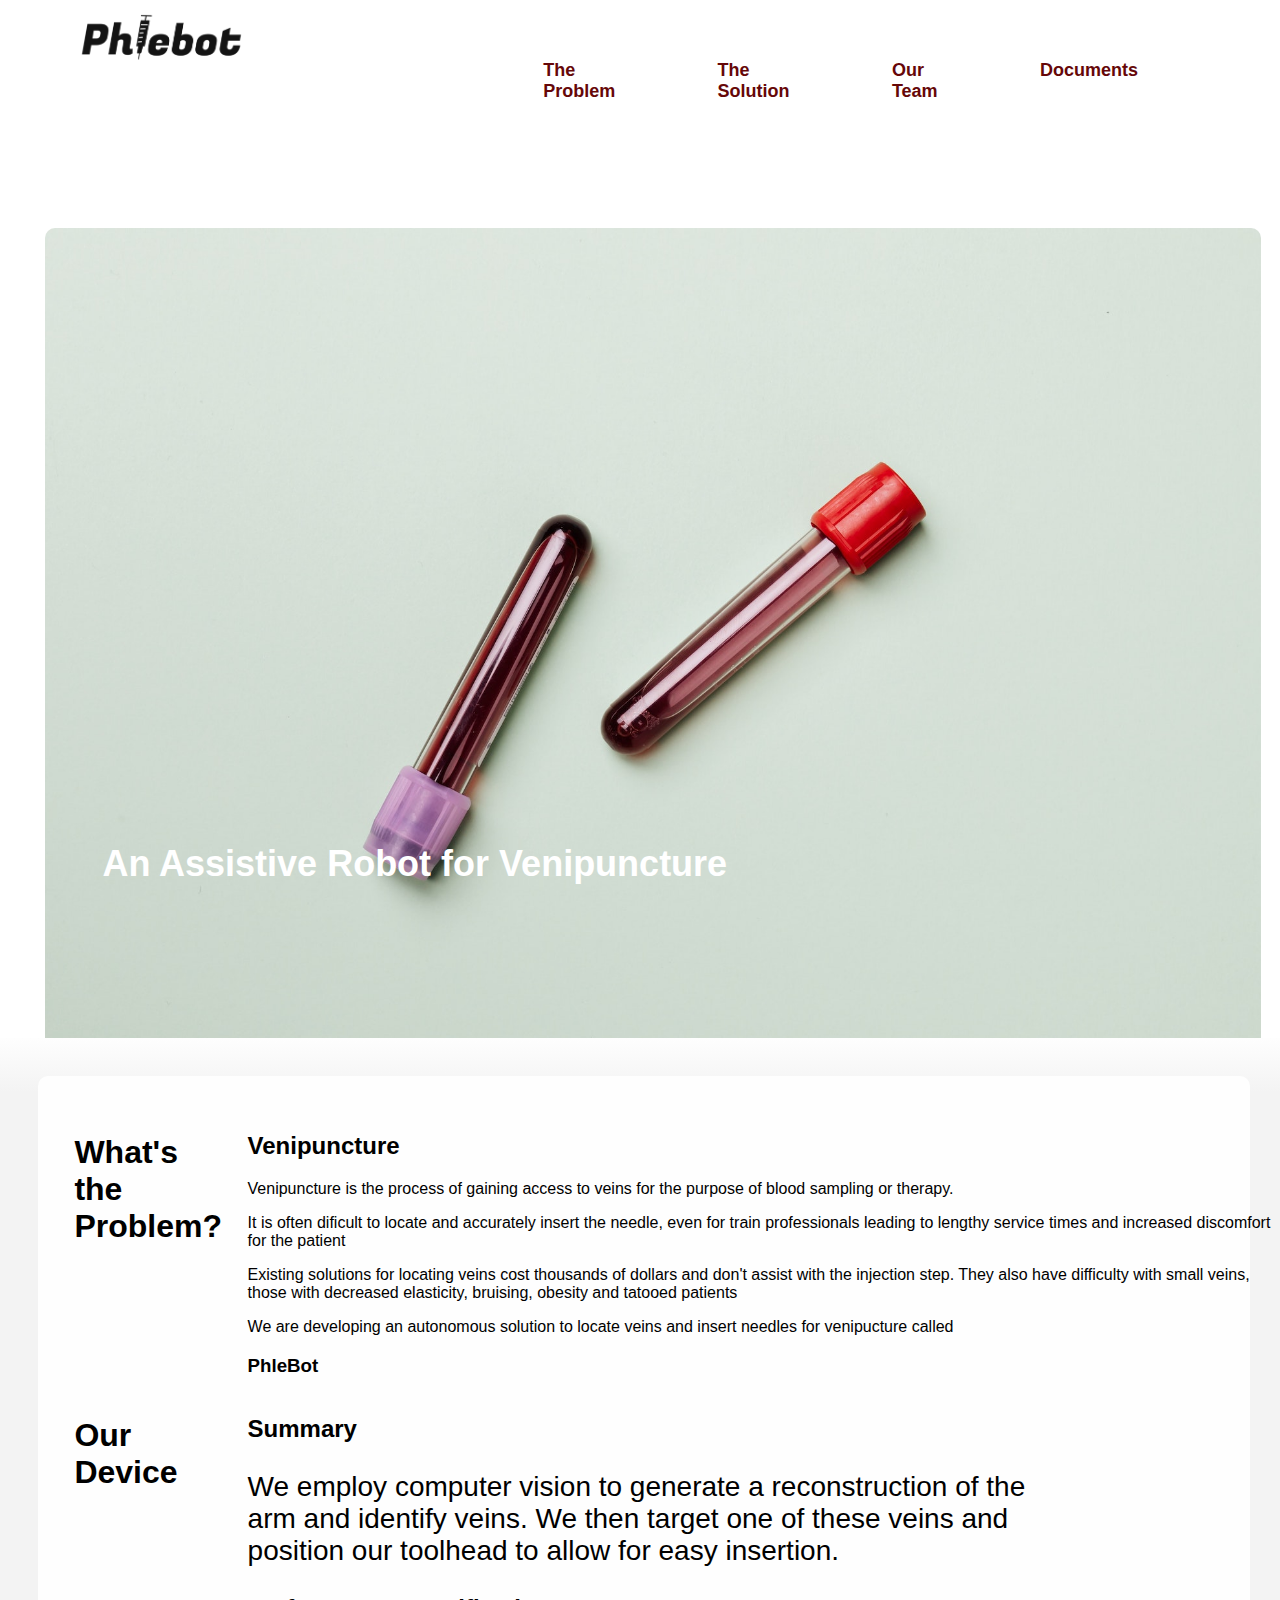
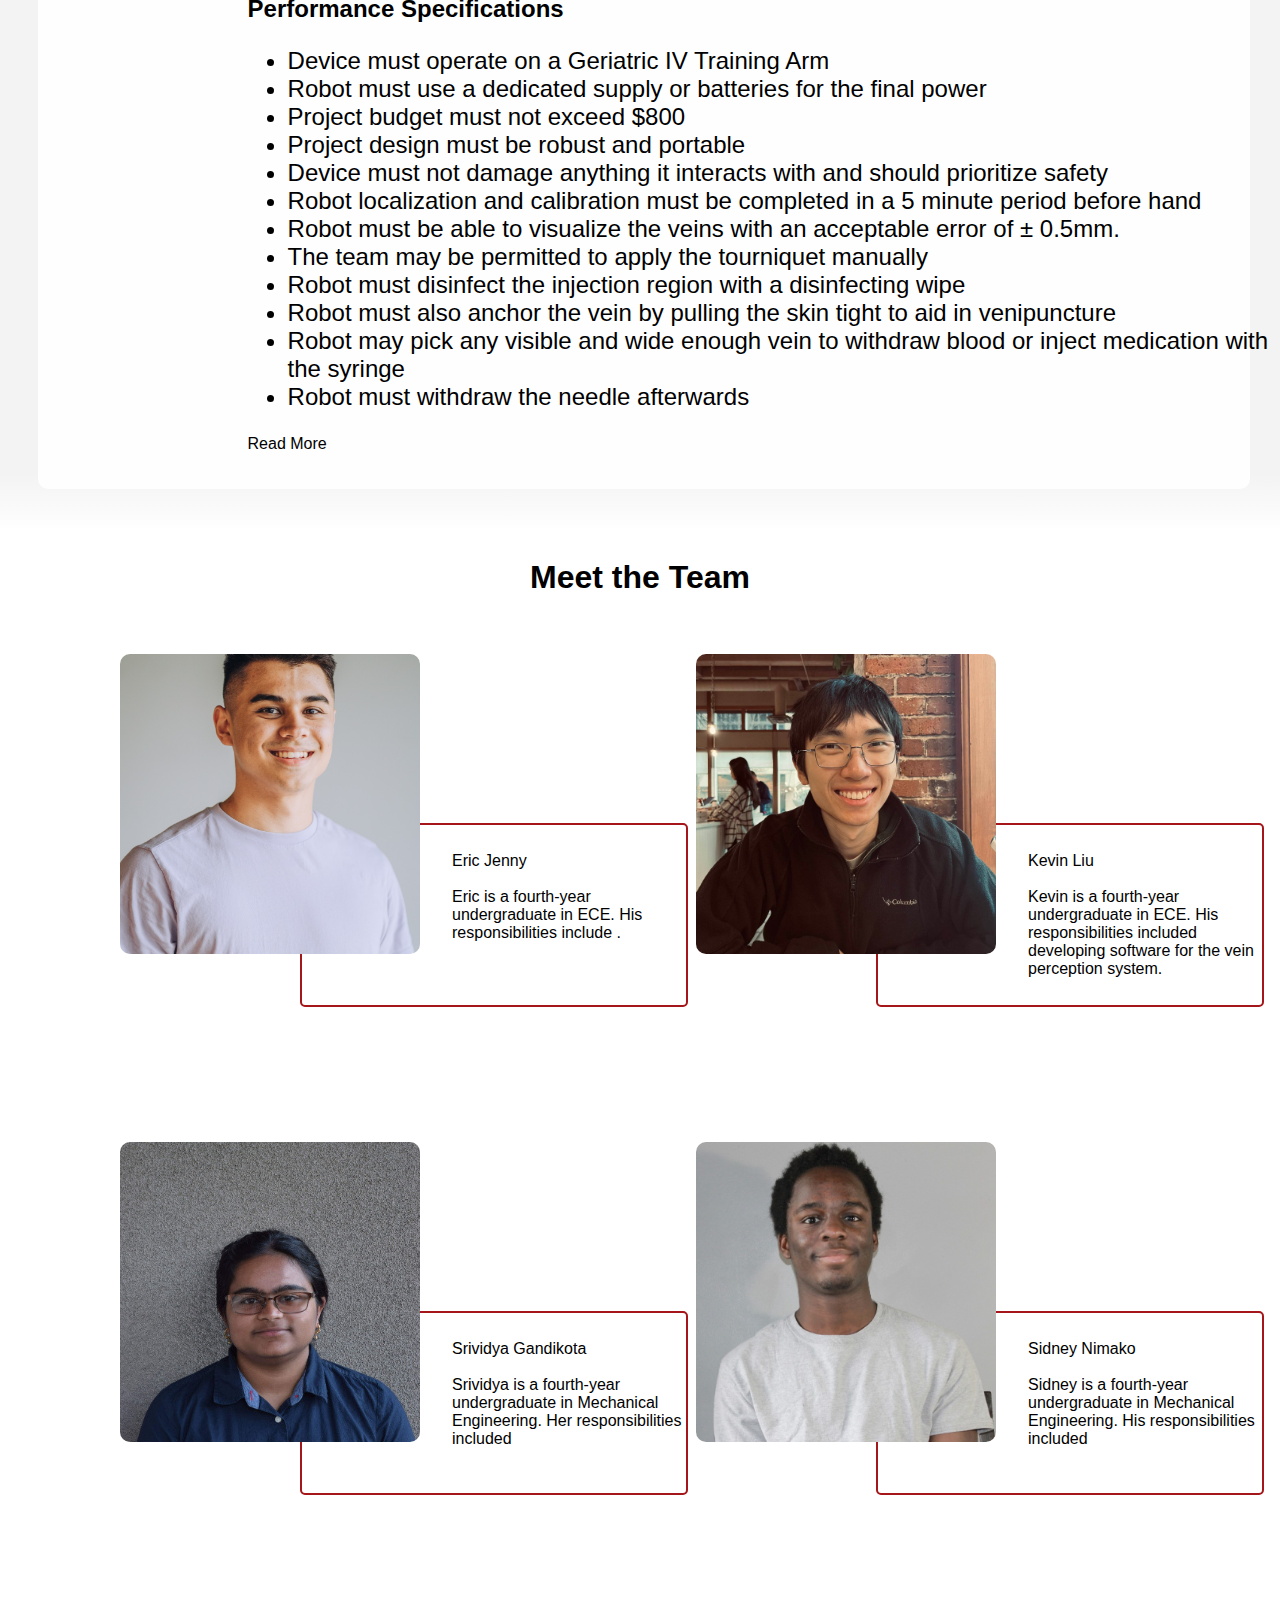
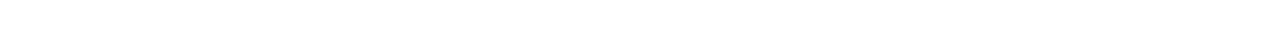
<file: index.html>
<!DOCTYPE html>
<html lang="en">

<head>
    <meta charset="UTF-8">
    <meta http-equiv="X-UA-Compatible" content="IE=edge">
    <meta name="viewport" content="width=device-width, initial-scale=1.0">
    <link rel="stylesheet" href="index.css">
    <title>Document</title>
</head>

<body>
    <div id="header">
        <a id="logo" href="/website/index.html"><img src="logo.png" alt=""></a>
        <div id="links" class="" pure-g>
            <a class="pure-u-1-4 pure-sm-1" href=" /website/#problem">The Problem</a>
            <a class="pure-u-1-4 pure-sm-1" href="/website/#our-device">The Solution</a>
            <a class="pure-u-1-4 pure-sm-1" href="/website/#our-team">Our Team</a>
            <a class="pure-u-1-4 pure-sm-1" href="/website/documents.html">Documents</a>

        </div>
    </div>
    <div id="masthead">
        <img src="pexels-karolina-grabowska-4047146.jpg" alt="">

        <h2 id="tagline">An Assistive Robot for Venipuncture</h2>
    </div>
    <div id="backing">
        <div id="content">
            <h1 style=>What's the Problem?</h1>
            <div class="problem" style="grid-column: 2;">
                <h2>Venipuncture</h2>
                <p>Venipuncture is the process of gaining access to veins for the purpose
                    of blood sampling or therapy.</p>
                <p>It is often dificult to locate and accurately insert the needle, even for train professionals leading
                    to
                    lengthy service times and increased discomfort for the patient</p>
                <p>Existing solutions for locating veins cost thousands of dollars and don't assist with the injection
                    step.
                    They also have difficulty with small veins, those with decreased elasticity, bruising, obesity and
                    tatooed
                    patients</p>
                <p>We are developing an autonomous solution to locate veins and insert needles for venipucture called
                </p>
                <h3>PhleBot</h3>


            </div>
            <h1 style="grid-column: 1;">Our Device</h1>
            <div id="our-device" style="grid-column: 2;">
                <h2>Summary</h2>
                <p style="font-size: 28px; width: 80%;">We employ computer vision to generate a reconstruction of the
                    arm
                    and identify
                    veins. We then target one
                    of these veins and position our toolhead to allow for easy insertion.</p>
                <h2 id="system-design"></h2>
                <h2 id="system-implementation"></h2>
                <h2 id="system-performance">
                    <h2>Performance Specifications</h2>
                    <ul style="font-size: 24px">
                        <li>Device must operate on a Geriatric IV Training Arm</li>
                        <li>Robot must use a dedicated supply or batteries for the final power</li>
                        <li>Project budget must not exceed $800</li>
                        <li>Project design must be robust and portable</li>
                        <li>Device must not damage anything it interacts with and should prioritize safety</li>
                        <li>Robot localization and calibration must be completed in a 5 minute period before hand</li>
                        <li>Robot must be able to visualize the veins with an acceptable error of ± 0.5mm.</li>
                        <li>The team may be permitted to apply the tourniquet manually</li>
                        <li>Robot must disinfect the injection region with a disinfecting wipe </li>
                        <li>Robot must also anchor the vein by pulling the skin tight to aid in venipuncture</li>
                        <li>Robot may pick any visible and wide enough vein to withdraw blood or inject medication with
                            the
                            syringe</li>
                        <li>Robot must withdraw the needle afterwards</li>

                    </ul>
                    <a href="/website/design.html">Read More</a>
                </h2>
            </div>
        </div>
    </div>

    </div>
    <div id="our-team">
        <h1 style="text-align: center;">Meet the Team</h1>
        <br>
        <br>
        <div id="team" style="">
            <div class="member">
                <img src="jenny.jpg" width="300" height="300" style="border-radius: 10px; object-fit: cover;">
                <div class=" card team-member">
                    <div class="team-member-content"
                        style="position: relative; display: flex; flex-direction: column; align-items: left; margin-left: 150px; padding-top: 3vh;">
                        <div class="name">Eric Jenny</div>
                        <br>
                        <div class="desc">Eric is a fourth-year undergraduate in ECE. His responsibilities include .
                        </div>
                    </div>

                </div>
            </div>
            <div class="member">
                <img src="kevin.jpg" width="300" height="300" style="border-radius: 10px; object-fit: cover;">
                <div class=" card team-member">
                    <div class="team-member-content"
                        style="position: relative; display: flex; flex-direction: column; align-items: left; margin-left: 150px; padding-top: 3vh;">
                        <div class="name">Kevin Liu</div>
                        <br>
                        <div class="desc">Kevin is a fourth-year undergraduate in ECE. His responsibilities included
                            developing software for the vein perception system.</div>
                    </div>

                </div>
            </div>
            <div class="member">
                <img src="Srivi.jpg" width="300" height="300" style="border-radius: 10px; object-fit: cover;">
                <div class=" card team-member">
                    <div class="team-member-content"
                        style="position: relative; display: flex; flex-direction: column; align-items: left; margin-left: 150px; padding-top: 3vh;">
                        <div class="name">Srividya Gandikota</div>
                        <br>
                        <div class="desc">Srividya is a fourth-year undergraduate in Mechanical Engineering. Her
                            responsibilities included</div>
                    </div>

                </div>
            </div>
            <div class="member">
                <img src="nimako.jpg" width="300" height="300" style="border-radius: 10px; object-fit: cover;">
                <div class=" card team-member">
                    <div class="team-member-content"
                        style="position: relative; display: flex; flex-direction: column; align-items: left; margin-left: 150px; padding-top: 3vh;">
                        <div class="name">Sidney Nimako</div>
                        <br>
                        <div class="desc">Sidney is a fourth-year undergraduate in Mechanical Engineering. His
                            responsibilities included</div>
                    </div>

                </div>
            </div>
        </div>
    </div>
    </div>
</body>

</html>
</file>
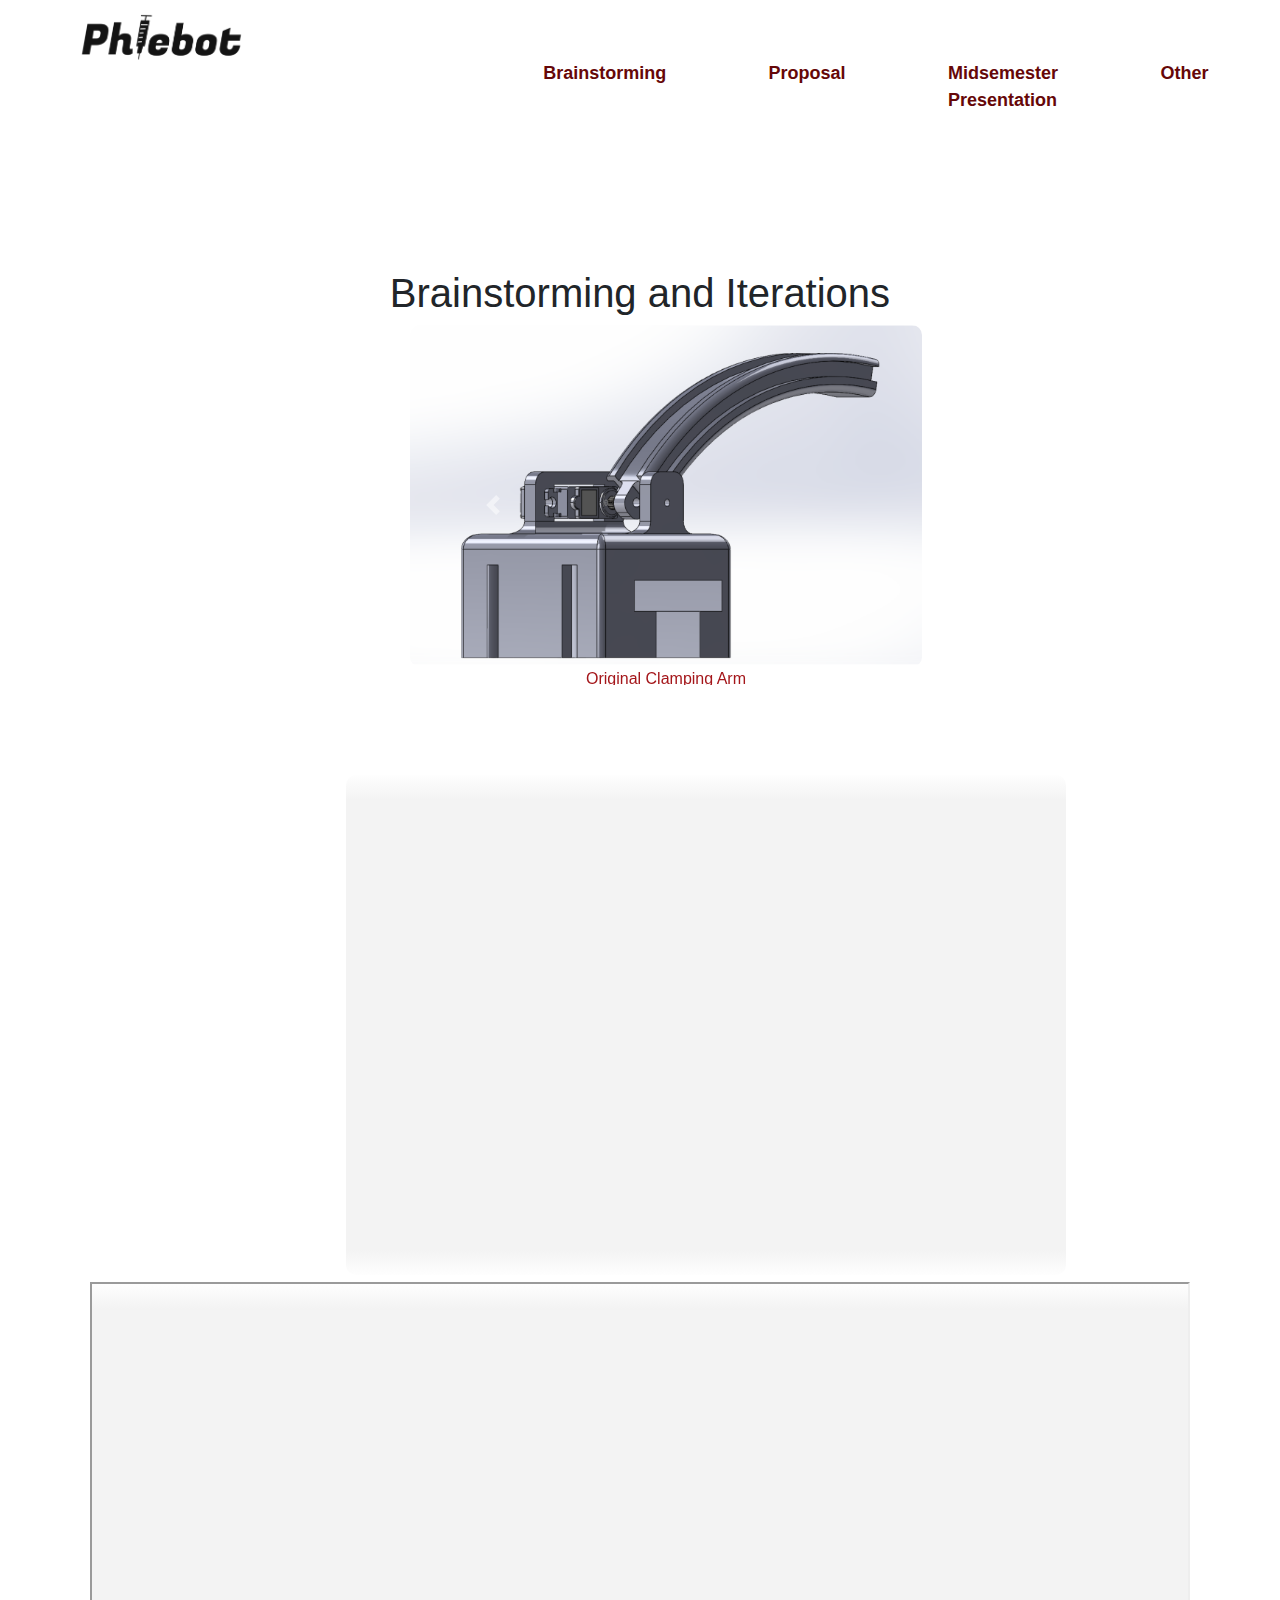
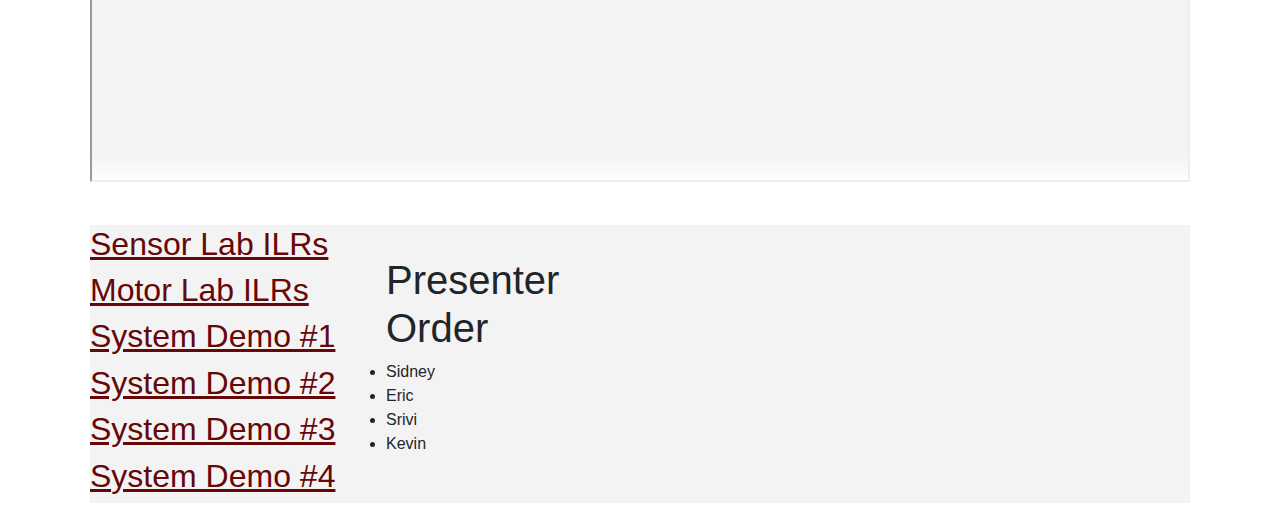
<file: documents.html>
<!DOCTYPE html>
<html lang="en">

<head>
    <meta charset="UTF-8">
    <meta http-equiv="X-UA-Compatible" content="IE=edge">
    <meta name="viewport" content="width=device-width, initial-scale=1.0">
    <link rel="stylesheet" href="index.css">
    <!-- Bootstrap for Carousel -->
    <link rel="stylesheet" href="https://cdn.jsdelivr.net/npm/bootstrap@4.0.0/dist/css/bootstrap.min.css"
        integrity="sha384-Gn5384xqQ1aoWXA+058RXPxPg6fy4IWvTNh0E263XmFcJlSAwiGgFAW/dAiS6JXm" crossorigin="anonymous">
    <script src="https://code.jquery.com/jquery-3.2.1.slim.min.js"
        integrity="sha384-KJ3o2DKtIkvYIK3UENzmM7KCkRr/rE9/Qpg6aAZGJwFDMVNA/GpGFF93hXpG5KkN"
        crossorigin="anonymous"></script>
    <script src="https://cdn.jsdelivr.net/npm/popper.js@1.12.9/dist/umd/popper.min.js"
        integrity="sha384-ApNbgh9B+Y1QKtv3Rn7W3mgPxhU9K/ScQsAP7hUibX39j7fakFPskvXusvfa0b4Q"
        crossorigin="anonymous"></script>
    <script src="https://cdn.jsdelivr.net/npm/bootstrap@4.0.0/dist/js/bootstrap.min.js"
        integrity="sha384-JZR6Spejh4U02d8jOt6vLEHfe/JQGiRRSQQxSfFWpi1MquVdAyjUar5+76PVCmYl"
        crossorigin="anonymous"></script>
    <title>Documents</title>
</head>

<body>
    <div id="header">
        <a id="logo" href="/website/index.html"><img src="logo.png" alt=""></a>
        <div id="links" class="" pure-g>
            <a class="pure-u-1-4 pure-sm-1" href="#rainstorming">Brainstorming</a>
            <a class="pure-u-1-4 pure-sm-1" href="#proposal">Proposal</a>
            <a class="pure-u-1-4 pure-sm-1" href="#midsemester">Midsemester Presentation</a>
            <a class="pure-u-1-4 pure-sm-1" href="#misc">Other</a>

        </div>
    </div>
    <div id="container" style="margin: 2vw 10vh;">
        <div id="brainstorming">
            <h1>Brainstorming and Iterations</h1>
            <!-- 4 bar, Compliant grippers, variants of toolhead, variants of carriage -->
            <div id=" carouselExampleControls" class="carousel slide" data-ride="carousel">
                <div class="carousel-inner">
                    <div class="carousel-item active">
                        <img class="d-block w-100" src="./Original Clamping.png" alt="Original Clamping Arm">
                        <p>Original Clamping Arm</p>
                    </div>
                    <div class="carousel-item">
                        <img class="d-block w-100" src="./4 Bar Clamping.png" alt="4 Bar Claping System">
                        <p>4 Bar Clamping System</p>
                    </div>
                    <div class="carousel-item">
                        <img class="d-block w-100" src="./Concept System.png" alt="Original System Concept">
                        <p>Original System Concept</p>
                    </div>
                    <div class="carousel-item">
                        <img class="d-block w-100" src="./4 Bar System.png"
                            alt="System Design Concept with 4 Bar Clamping">
                        <p>System Concept with 4 Bar Clamping</p>
                    </div>
                    <div class="carousel-item">
                        <img class="d-block w-100" src="./Original Carriage.png" alt="Original Carraige">
                        <p>Original Carriage Design</p>
                    </div>
                    <div class="carousel-item">
                        <img class="d-block w-100" src="./Skin Stretcher Concept.png"
                            alt="Concept Sketch for Skin Stretcher">
                        <p>Concept Sketch for Skin Stretcher</p>
                    </div>
                </div>
                <a class="carousel-control-prev" href="#carouselExampleControls" role="button" data-slide="prev">
                    <span class="carousel-control-prev-icon" aria-hidden="true"></span>
                    <span class="sr-only">Previous</span>
                </a>
                <a class="carousel-control-next" href="#carouselExampleControls" role="button" data-slide="next">
                    <span class="carousel-control-next-icon" aria-hidden="true"></span>
                    <span class="sr-only">Next</span>
                </a>
            </div>
        </div>

        <iframe id="proposal" src="TeamD_DesignProposal.pdf" width="100%" height="500px"></iframe>
        <iframe id="midsemester" src="Midsemester.pdf" width="100%" height="500px"></iframe>

        <div id="misc">
            <div id="ilrs">
                <a href="https://drive.google.com/drive/folders/1BBZP3C0-2wgvg1vywxP4M6Z1a3D3eajf?usp=share_link">
                    <h2>Sensor Lab ILRs</h2>
                </a>
                <a href="https://drive.google.com/drive/folders/1GTelbam7hiWTbQvg83FALuevT87WhquW?usp=share_link">
                    <h2>Motor Lab ILRs</h2>
                </a>
                <a href="https://drive.google.com/drive/folders/1Ye6QZCGu_mVrqvVCDrxzxK-WxFcU366x?usp=share_link">
                    <h2>System Demo #1</h2>
                </a>
                <a href="https://drive.google.com/drive/folders/1xEfYRDi7qNbPK9dKU6MQzT1qaBCmGPlM?usp=share_link">
                    <h2>System Demo #2</h2>
                </a>
                <a href="https://drive.google.com/drive/folders/1CG5ls6JxVdLXVhJW7VlERjHyNGvQbs_N?usp=share_link">
                    <h2>System Demo #3</h2>
                </a>
                <a href="https://drive.google.com/drive/folders/1jYfBD2Qmd21MnImjwBUQQufPhJIFTNqN?usp=share_link">
                    <h2>System Demo #4</h2>
                </a>
            </div>
            <div>
                <ul id="po">
                    <h1>Presenter Order</h1>
                    <li>Sidney</li>
                    <li>Eric</li>
                    <li>Srivi</li>
                    <li>Kevin</li>
                </ul>
            </div>

        </div>
    </div>


</body>

</html>
</file>
<file: index.css>
:root {
    --white: #fefefe;
    --slate: #161A1D;
    --sanguine: #660708;
    --dark-red: #A4161A;
    --red: #BA181B;
    --strawberry: #E5383B;

}

@import url('https://fonts.googleapis.com/css2?family=Noto+Sans:ital,wght@0,400;0,500;1,400&display=swap');


@media only screen and (max-width: 780px) {
    #header {
        display: flex;
        flex-direction: column;
        text-align: center;
        position: relative;
        top: 0;
        left: 0;
        padding: 0;
        margin: 0;
        width: 90vw;
    }

    #header>div {
        flex: none;
        width: 100vw;
        justify-content: center;

    }


    #links {
        position: relative;
        left: 0;
        top: 0;
        display: flex;
        flex-direction: column;
    }

    #links>a {
        flex: none;
        /* width: 100vw; */
    }

    #logo {
        height: 15vh;

        display: flex;
        flex-direction: row;
        justify-content: center;

    }

    #logo>img {
        height: 15vh;
        width: auto;
        z-index: 1;
    }


    #team {
        width: 80vw;
        display: grid;
        padding-left: 60px;
        padding-right: 60px;
        grid-template-columns: auto;
        column-gap: 10vw;
    }

    .team-member {
        position: relative;
        top: -15vh;
        left: 180px;
        height: 20vh;
        width: 60vw;
        background-color: white;
        border-radius: 5px;
        border: 2px solid var(--dark-red);
    }

    #content {
        display: grid;
        grid-template-columns: auto;
    }
}



@media only screen and (min-width: 780px) {
    #header {
        display: flex;
        flex-direction: row;
    }

    #header>div {
        flex: 1;
    }

    #links {
        font-size: larger;
        position: relative;
        /* width: 100px; */
        max-width: 50vw;
        color: var(--sanguine);
        top: 60px;
        font-weight: bolder;
        left: 300px;
        display: flex;
        flex-direction: row;
        justify-content: safe;
    }

    #links>a {
        padding: 0 4vw;
    }

    #team {
        width: 80vw;
        display: grid;
        padding-left: 60px;
        padding-right: 60px;
        grid-template-columns: auto auto;
        column-gap: 10vw;
    }

    .team-member {
        position: relative;
        top: -15vh;
        left: 180px;
        height: 20vh;
        width: 30vw;
        background-color: white;
        border-radius: 5px;
        border: 2px solid var(--dark-red);
    }

    #content {
        grid-template-columns: auto 80vw;
        column-gap: 0;
    }

    #logo>img {
        height: auto;
        width: 15vw;
        position: relative;
        top: -3vh;
        left: 8vh;
    }
}



/* Default styling */
#links {
    font-size: large;
    position: relative;
    color: var(--sanguine);
    font-weight: bolder;
}

body {
    padding: 0;
    margin: 0;
    font-family: 'Noto Sans', sans-serif;
    overflow-x: hidden;
}

a {
    color: inherit;
    text-decoration: inherit;
}

#content {
    display: grid;
    width: 89vw;
    column-gap: 2vw;
    padding: 4vmin;
    background-color: var(--white);
    border-radius: 10px;
}


#backing {
    /* background-color: #af6469; */
    background-color: #f3f3f3;
    background: rgb(254, 254, 254);
    background: linear-gradient(180deg,
            rgba(254, 254, 254, 1) 0%,
            #f3f3f3 5%,
            #f3f3f3 95%,
            rgba(254, 254, 254, 1) 100%);
    padding: 3vw;
    width: 100vw;
}


#our-team {
    padding: 10px 60px;
}



#masthead>img {
    z-index: -1;
    position: relative;
    top: 10vh;
    left: 5vh;
    margin: 0;
    border-radius: 10px;
    object-fit: cover;
    width: 95%;
    height: 92vh;
}


.subtitle {

    font-size: 40px;
}

#architecture {
    background-color: #f3f3f3;
    background: rgb(254, 254, 254);
    background: linear-gradient(180deg,
            rgba(254, 254, 254, 1) 0%,
            #f3f3f3 5%,
            #f3f3f3 95%,
            rgba(254, 254, 254, 1) 100%);
}

#architecture>img {
    max-width: 80vw;
    object-fit: contain;
}

#architecture>p {
    max-width: 70vw;

}

.grid-layout {
    display: grid;
    /* grid-template-columns: repeat(auto-fill, minmax(180px, 1fr)); */
    grid-template-columns: repeat(3, 1fr);
    grid-template-rows: masonry;
    grid-gap: 1px;
    grid-auto-rows: minmax(180px, auto);
    grid-auto-flow: dense;
    padding: 1px;
    margin: 10px;

}

.grid-item {
    padding: 1rem;
    font-size: 14px;
    font-weight: bold;
    /* text-transform: uppercase; */
    /* color: #000; */
    /* background-color: #ccc; */
    border-radius: 15px;
    /* max-width: 100%; */
}

.grid-item>img {
    object-fit: contain;
    border-radius: 15px;
    max-width: 100%;
}

figure {
    margin: 0;
}


/* #problem,
#our-device {
    padding-left: 60px;
    display: grid;
    grid-template-columns: auto 80vw;
    
    height: 100vh;
    background-color: #660708;
    color: var(--white);
    border: 60px solid var(--white);
}


#problem>h1,
#our-team>h1,
#our-device>h1,
.content>h1 {
    text-align: center;
    font-size: 48px;
    border-radius: 10px;
} */


.member {
    width: 20vw;
}

#logo>a>img {
    /* z-index: 1; */
    position: absolute;
    top: -3vh;
    left: 5vw;
    height: auto;
    max-width: 300px;
}



#links>a {
    color: var(--sanguine);
}

#tagline {
    position: absolute;
    top: 75vh;
    left: 8vw;
    width: 50vw;
    font-size: 4vh;
    color: white;
}

#masthead {

    position: relative;
    top: 0;
    left: 0;
    height: 100vh;
}

.card {
    background-color: white;
    position: relative;
    z-index: 2;
}

.member>img {
    z-index: 3;
    position: relative;
}

/* .team-member {
    position: relative;
    top: -15vh;
    left: 180px;
    height: 20vh;
    width: 30vw;
    background-color: white;
    border-radius: 5px;
    border: 2px solid var(--dark-red);
} */

#brainstorming {
    margin-top: 15vh;
    text-align: center;
    padding-bottom: 10vh;
}

#proposal {
    position: relative;
    left: 20vw;
    width: 80vh;
    border-radius: 10px;
    border: none;
    padding-bottom: 10vh;
}

.carousel-item {
    /* height: 20vh; */
    width: 40vw !important;
}

.carousel-item>p {
    position: relative;
    /* top: -4vh; */
    color: #A4161A;
    text-align: center;
    font-weight: 500;
}

.carousel-item>img {
    border-radius: 10px;
    max-height: 38vh;
    width: auto;
    height: auto;
}

.carousel {
    /* position: absolute; */
    left: 25vw;
    height: 40vh;

    overflow-y: hidden;

}

iframe {
    position: relative;
    /* top: 10vh; */
}

#prototypes-container {
    color: white;
    background-color: black;
}

#misc {
    margin-top: 4vh;
    display: grid;
    grid-template-columns: 20vw 20vw 20vw;
    align-content: center;
    align-items: center;
    background-color: #f3f3f3;
}

#ilrs>a {
    color: var(--sanguine);
    text-decoration: underline;

}

#proposal,
#midsemester {
    background-color: #f3f3f3;
    background: rgb(254, 254, 254);
    background: linear-gradient(180deg,
            rgba(254, 254, 254, 1) 0%,
            #f3f3f3 5%,
            #f3f3f3 95%,
            rgba(254, 254, 254, 1) 100%);
}
</file>
